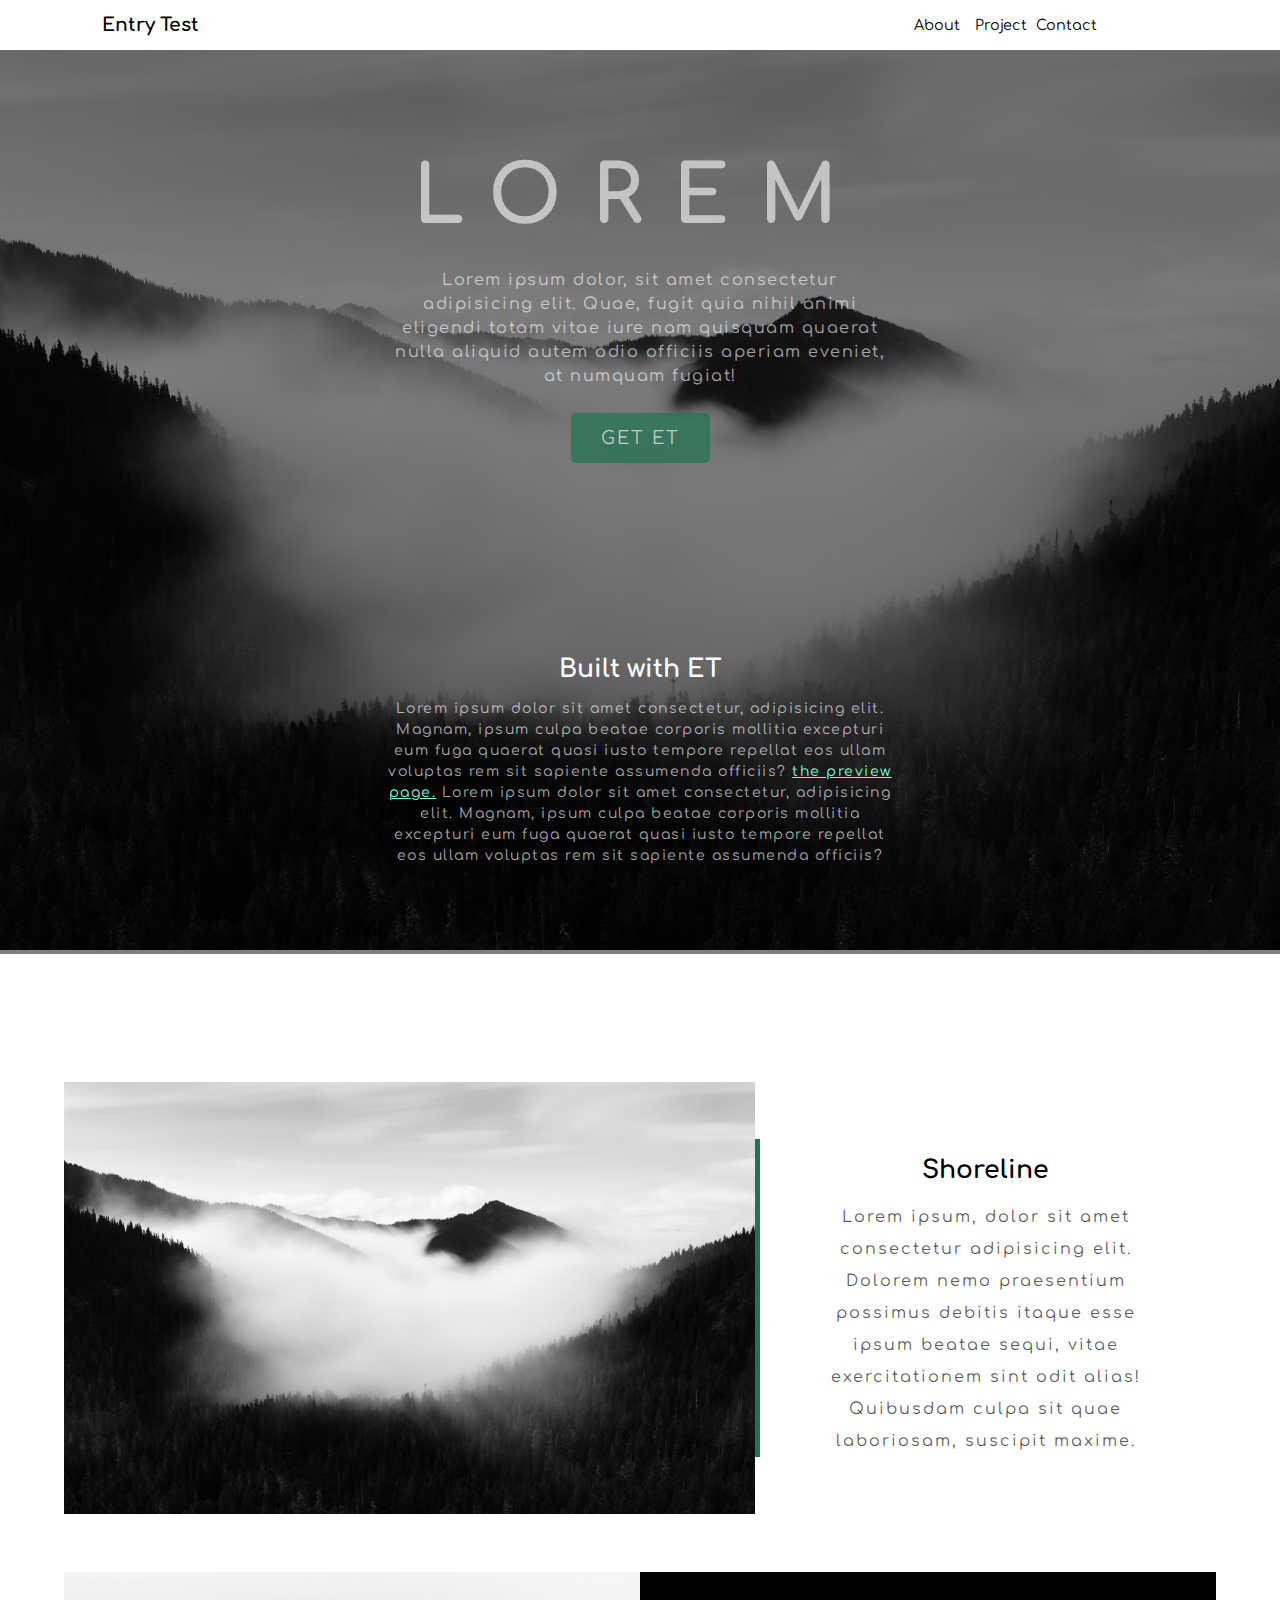
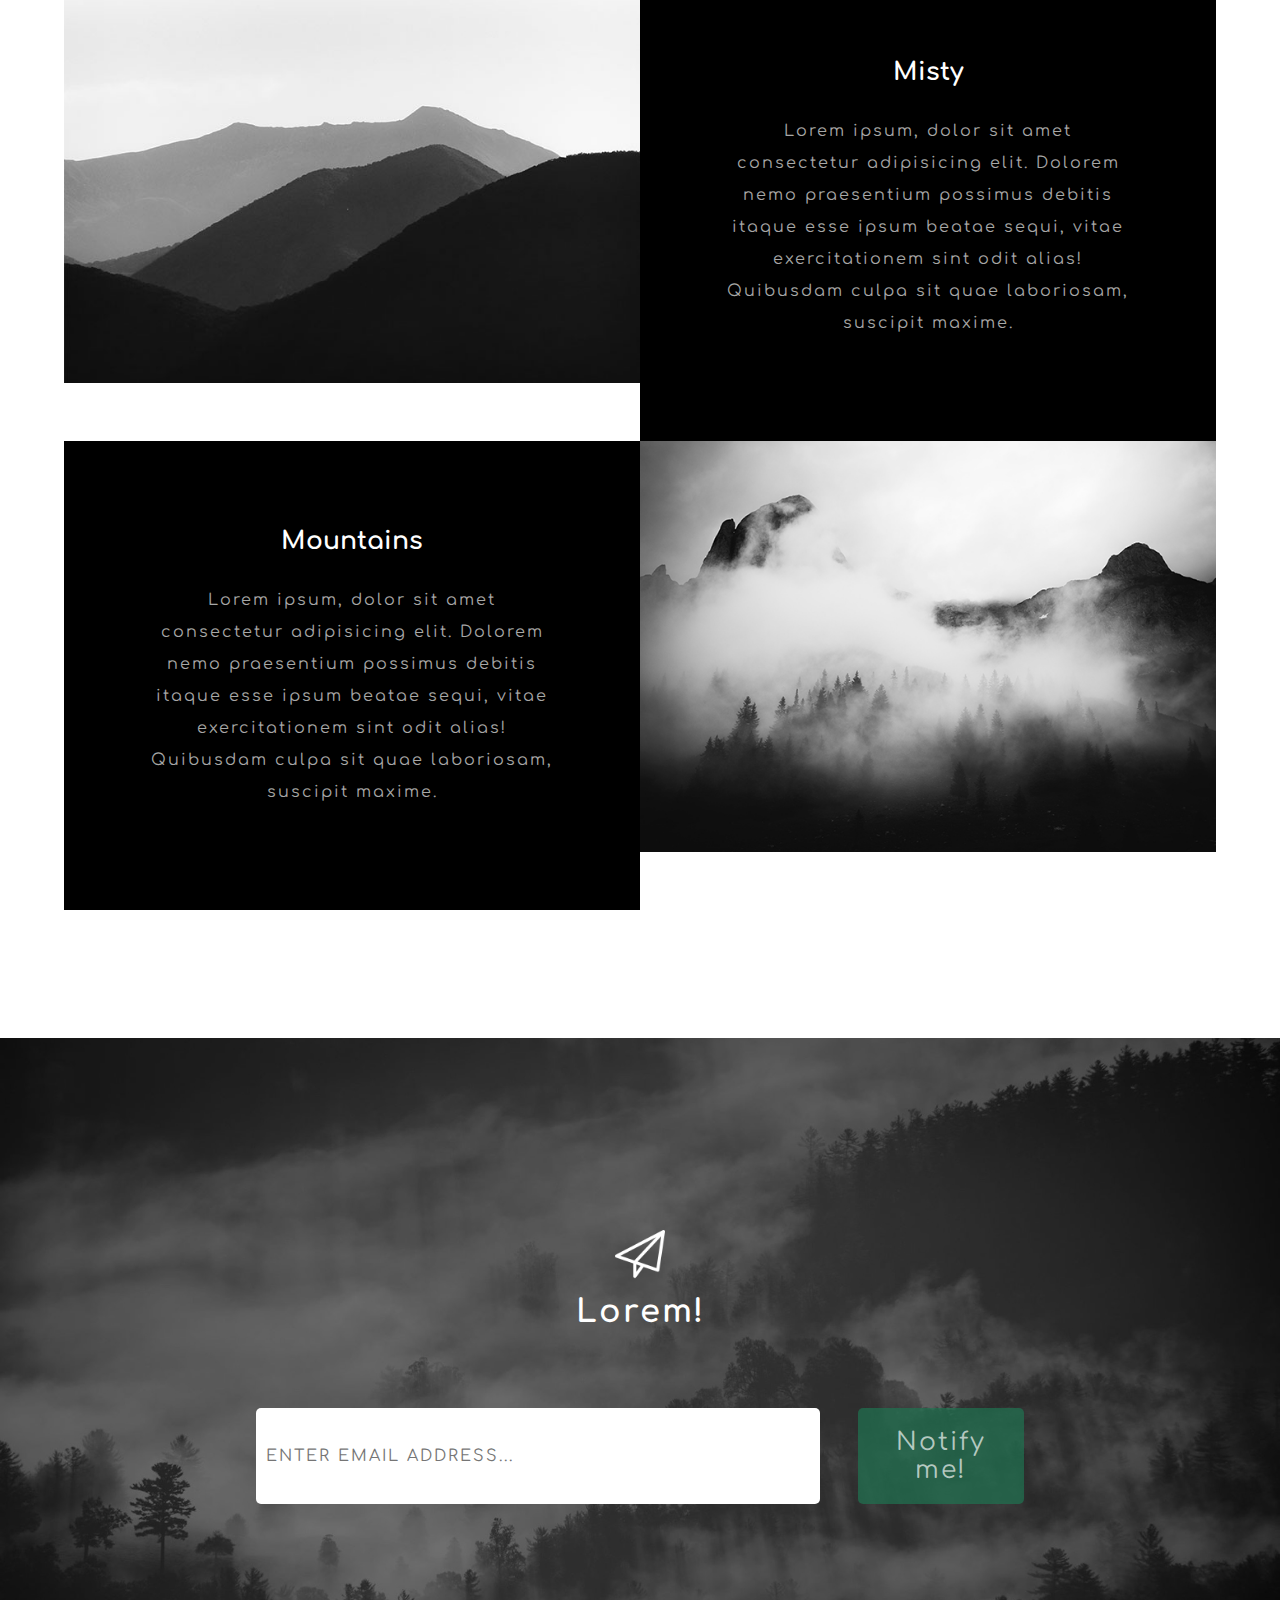
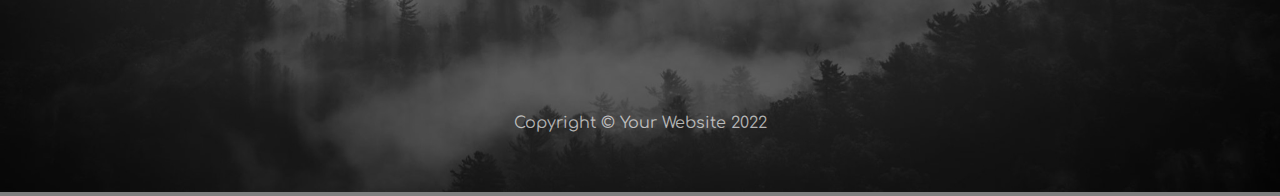
<file: test1/index.html>
<!DOCTYPE html>
<html lang="en">

<head>
  <meta charset="UTF-8">
  <meta http-equiv="X-UA-Compatible" content="IE=edge">
  <meta name="viewport" content="width=device-width, initial-scale=1.0">
  <link rel="preconnect" href="https://fonts.googleapis.com">
  <link rel="preconnect" href="https://fonts.gstatic.com" crossorigin>
  <link href="https://fonts.googleapis.com/css2?family=Comfortaa&display=swap" rel="stylesheet">
  <link rel="stylesheet" href="./index.css">
  <title>Document</title>
</head>

<body>
  <div class="container">
    <div class="nav-wrapper">
      <nav class="navbar">
        <h3>Entry Test</h3>
        <div class="menu-toggle" id="mobile-menu">
          
          <span class="bar"></span>
          <span class="bar"></span>
          <span class="bar"></span>
        </div>
        <ul class="nav no-search">
          <li class="nav-item"><a href="#">About</a></li>
          <li class="nav-item"><a href="#">Project</a></li>
          <li class="nav-item"><a href="#">Contact</a></li>
        </ul>
      </nav>
      </div>
    <div class="banner">
      <div class="banner-bg">
        <img src="./img/bg-masthead.jpg" alt="">
        <div class="bg"></div>
      </div>
      <div class="banner-content">
        <div class="banner-content-top">
          <h1>LOREM</h1>
          <p>Lorem ipsum dolor, sit amet consectetur adipisicing elit. Quae, fugit quia nihil animi eligendi totam vitae
            iure nam quisquam quaerat nulla aliquid autem odio officiis aperiam eveniet, at numquam fugiat!</p>
          <button class="banner-btn">GET ET</button>
        </div>
        <div class="banner-content-bottom">
          <h3>Built with ET</h3>
          <p>Lorem ipsum dolor sit amet consectetur, adipisicing elit. Magnam, ipsum culpa beatae corporis mollitia
            excepturi eum fuga quaerat quasi iusto tempore repellat eos ullam voluptas rem sit sapiente assumenda
            officiis?
            <span style="color:aquamarine;text-decoration: underline; ">the preview page.</span> Lorem ipsum dolor sit
            amet consectetur, adipisicing elit. Magnam, ipsum culpa beatae corporis mollitia excepturi eum fuga quaerat
            quasi iusto tempore repellat eos ullam voluptas rem sit sapiente assumenda officiis?
          </p>
        </div>
      </div>
    </div>
    <div class="project">
      <div class="project-detail">
        <img src="./img/bg-masthead.jpg" alt="">
        <div class="project-content">
          <h3>Shoreline</h3>
          <p>Lorem ipsum, dolor sit amet consectetur adipisicing elit. Dolorem nemo praesentium possimus debitis itaque
            esse ipsum beatae sequi, vitae exercitationem sint odit alias! Quibusdam culpa sit quae laboriosam, suscipit
            maxime.</p>
        </div>
      </div>
      <div class="project-demo">
        <img src="./img/demo-image-01.jpg" alt="">
        <div class="project-content">
          <h3>Misty</h3>
          <p>Lorem ipsum, dolor sit amet consectetur adipisicing elit. Dolorem nemo praesentium possimus debitis itaque
            esse ipsum beatae sequi, vitae exercitationem sint odit alias! Quibusdam culpa sit quae laboriosam, suscipit
            maxime.</p>
        </div>
      </div>
      <div class="project-demo">
        <div class="project-content project-content-pc">
          <h3>Mountains</h3>
          <p>Lorem ipsum, dolor sit amet consectetur adipisicing elit. Dolorem nemo praesentium possimus debitis itaque
            esse ipsum beatae sequi, vitae exercitationem sint odit alias! Quibusdam culpa sit quae laboriosam, suscipit
            maxime.</p>
        </div>
        <img src="./img/demo-image-02.jpg" alt="">
        <div class="project-content project-content-mobile">
          <h3>Mountains</h3>
          <p>Lorem ipsum, dolor sit amet consectetur adipisicing elit. Dolorem nemo praesentium possimus debitis itaque
            esse ipsum beatae sequi, vitae exercitationem sint odit alias! Quibusdam culpa sit quae laboriosam, suscipit
            maxime.</p>
        </div>
      </div>
    </div>
    <div class="contact">
      <div class="contact-bg">
        <img src="./img/bg-signup.jpg" alt="">
        <div class="contact-bg-cover"></div>
      </div>
      <div class="contact-content">
        <div class="contact-detail">
          <img src="./img/paper-plane.png" alt="" width="50">
          <h1>Lorem!</h1>
          <div class="contact-submit">
            <input placeholder="ENTER EMAIL ADDRESS..." class="contact-input" type="text">
            <button class="contact-btn">Notify me!</button>
          </div>
        </div>
        <div class="contact-content-footer">
          <p>Copyright © Your Website 2022</p>
        </div>
      </div>
    </div>
  </div>
  <script src="./script.js"></script>
  <script>
    document.querySelector('.menu-toggle').click(function(){
      const toggle = document.querySelector('.nav').toggleClass("mobile-nav")
      console.log(toggle);
      toggle.toggleClass("is-active")
    })
  </script>
</body>

</html>
</file>
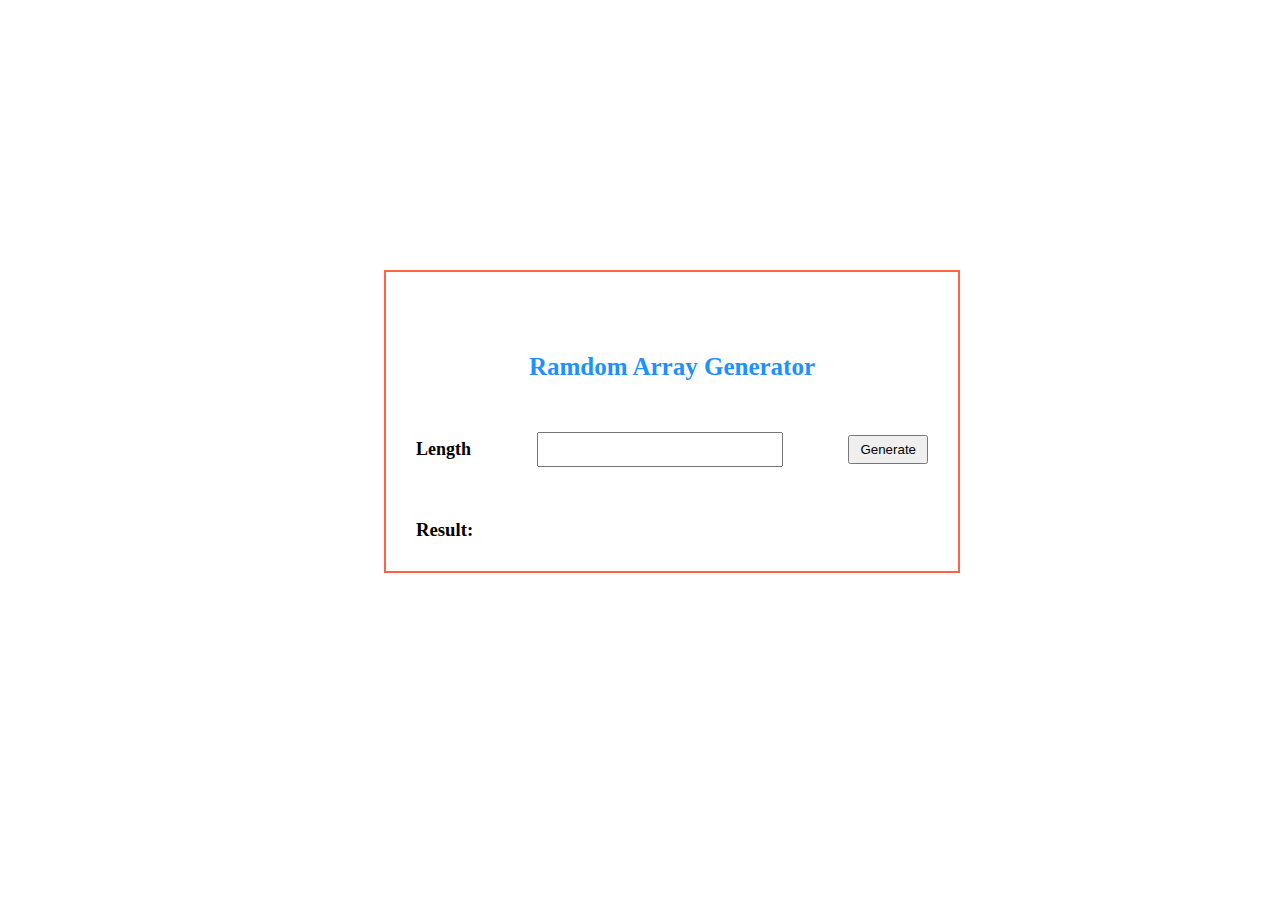
<file: test2/index.html>
<!DOCTYPE html>
<html lang="en">
<head>
    <meta charset="UTF-8">
    <meta http-equiv="X-UA-Compatible" content="IE=edge">
    <meta name="viewport" content="width=device-width, initial-scale=1.0">
    <link rel="stylesheet" href="./index.css">
    <title>Document</title>
</head>
<body>
    <div class="container">
        <h3 class="title">Ramdom Array Generator</h3>
        <div class="submit">
            <h5 class="label">Length</h5>
            <input class="input" type="number" min="0" step="1"  oninput="validity.valid||(value='');" >
            <button class="button" onclick="gennerate()">Generate</button>
        </div>
        <div class="view-result">
            <h3>Result:</h3>
            <h3 class="result"></h3>
        </div>
    </div>
    <script src="./script.js"></script>
</body>
</html>
</file>
<file: test1/index.css>
* {
  margin: 0;
  padding: 0;
  font-family: 'Comfortaa', cursive;
}

li {
  list-style: none;
}

li:hover {
  cursor: pointer;
}


/*  */
.nav-wrapper {
  width: 100%;
  /* position: -webkit-sticky; */
  position: sticky;
  top: 0;
  background-color: #fff;
  z-index: 9999;
}

/* NAVIGATION */

.navbar {
  display: grid;
  grid-template-columns: 2fr 3fr;
  align-items: center;
  height: 50px;
  overflow: hidden;
}

.navbar h3{
  margin-left: 20%;
}

.navbar ul {
  list-style: none;
  display: grid;
  grid-template-columns: repeat(6, 1fr);
  justify-self: end;

}

.nav-item a {
  color: #000;
  font-size: 0.9rem;
  font-weight: 400;
  text-decoration: none;
  transition: color 0.3s ease-out;
}

.nav-item a:hover {
  color: #3498db;
}


/* MOBILE MENU & ANIMATION */

.menu-toggle .bar {
  width: 25px;
  height: 3px;
  background-color: #3f3f3f;
  margin: 5px auto;
  -webkit-transition: all 0.3s ease-in-out;
  -o-transition: all 0.3s ease-in-out;
  transition: all 0.3s ease-in-out;
}

.menu-toggle {
  justify-self: end;
  margin-right: 25px;
  display: none;
}

.menu-toggle:hover {
  cursor: pointer;
}

#mobile-menu.is-active .bar:nth-child(2) {
  opacity: 0;
}

#mobile-menu.is-active .bar:nth-child(1) {
  -webkit-transform: translateY(8px) rotate(45deg);
  -ms-transform: translateY(8px) rotate(45deg);
  -o-transform: translateY(8px) rotate(45deg);
  transform: translateY(8px) rotate(45deg);
}

#mobile-menu.is-active .bar:nth-child(3) {
  -webkit-transform: translateY(-8px) rotate(-45deg);
  -ms-transform: translateY(-8px) rotate(-45deg);
  -o-transform: translateY(-8px) rotate(-45deg);
  transform: translateY(-8px) rotate(-45deg);
}


@media only screen and (max-width: 992px) {

  .navbar ul {
    display: flex;
    flex-direction: column;
    position: fixed;
    justify-content: start;
    top: 50px;
    background-color: #fff;
    width: 100%;
    height: calc(100vh - 55px);
    transform: translate(-101%);
    text-align: center;
    overflow: hidden;
  }

  .navbar li {
    padding: 15px;
  }

  .navbar li:first-child {
    margin-top: 50px;
  }

  .navbar li a {
    font-size: 1rem;
  }

  .menu-toggle,
  .bar {
    display: block;
    cursor: pointer;
  }

  .mobile-nav {
    transform: translate(0%) !important;
  }

  /*  */


 }


  /* banner */

  .banner {
    position: relative;
  }

  .banner-bg {
    position: relative;
  }

  .bg {
    position: absolute;
    top: 0;
    left: 0;
    right: 0;
    bottom: 0;
    background-color: black;
    opacity: 0.5;
  }

  .banner-bg>img {
    width: 100%;
    height: 100vh;
    object-fit: cover;
  }

  .banner-content {
    position: absolute;
    top: 0;
    display: flex;
    flex-direction: column;
    text-align: center;
    height: 100%;
    justify-content: space-around;
    margin: auto 30%;
    color: #fff;
  }


  .banner-content-top>h1 {
    font-size: 80px;
    opacity: .6;
    letter-spacing: 30px;
    margin: 3% 0;
  }

  .banner-content-top>p {
    font-size: 16px;
    opacity: .6;
    letter-spacing: 1.5px;
    line-height: 1.2;
    margin: 5% 0;
    line-height: 1.5;
  }

  .banner-content-top>.banner-btn {
    color: rgba(255, 255, 255, 0.66);
    background-color: rgba(32, 116, 81, 0.7);
    border-radius: 5px;
    border: 0;
    padding: 15px 30px;
    font-size: 18px;
    letter-spacing: 2px;
  }

  .banner-content-top>.banner-btn:hover {
    cursor: pointer;
    color: rgba(255, 255, 255, 1);
    background-color: rgba(32, 116, 81, 1);
  }

  .banner-content-bottom>h3 {
    font-size: 25px;
    margin: 3%;
  }

  .banner-content-bottom>p {
    font-size: 14px;
    line-height: 1.5;
    letter-spacing: 1.5px;
    color: rgba(255, 255, 255, 0.66);
  }

  /* project */

  .project {
    margin: 10% 5%;
  }

  .project-detail {
    display: flex;
    align-items: center;
    text-align: center;
    margin: 5% 0;
  }

  .project-detail>img {
    flex: 1;
    width: 60%;
  }

  .project-detail>.project-content {
    position: relative;
    padding: 0 5%;
    flex: 1;
  }

  .project-detail>.project-content::before {
    content: "";
    position: absolute;
    width: 5px;
    height: 100%;
    top: 0;
    left: 0;
    background-color: rgba(32, 116, 81, 1);
  }

  .project-detail>.project-content>h3 {
    margin: 5% 0;
    font-size: 25px;
  }

  .project-detail>.project-content>p {
    font-size: 16px;
    line-height: 2;
    letter-spacing: 2px;
    color: rgba(0, 0, 0, 0.66);
  }


  .project-demo {
    display: flex;
    flex-direction: row;
    align-items: stretch;
    align-content: stretch;
    text-align: center;
    justify-content: center;
  }

  .project-demo>.project-content {
    background-color: black;
    flex: 1;
    position: relative;
  }

  .project-demo>img {
    width: 40%;
    flex: 1;
    padding-bottom: 5%;
  }

  .project-demo>.project-content>h3 {
    margin-top: 15%;
    font-size: 25px;
    color: rgb(255, 255, 255);
  }

  .project-demo>.project-content>p {
    font-size: 16px;
    line-height: 2;
    letter-spacing: 2px;
    color: rgba(255, 255, 255, 0.66);
    margin: 5% 15%;
  }

  .project-content-pc{
    display: block;
  }
  .project-content-mobile{
    display: none;
  }
  /* contact */

  .contact {
    position: relative;
  }

  .contact-bg {
    position: relative;
  }

  .contact-bg-cover {
    position: absolute;
    top: 0;
    left: 0;
    right: 0;
    bottom: 0;
    background-color: black;
    opacity: 0.5;
  }

  .contact-bg>img {
    width: 100%;
    height: 100%;
    object-fit: cover;
  }

  .contact-content {
    position: absolute;
    top: 0;
    display: flex;
    flex-direction: column;
    text-align: center;
    height: 100%;
    width: 100%;
    justify-content: space-between;
    color: #fff;
  }

  .contact-detail {
    display: flex;
    flex-direction: column;
    align-items: center;
    text-align: center;
  }

  .contact-detail>h1 {
    line-height: 2;
    letter-spacing: 2px;
    margin-bottom: 5%;
  }

  .contact-detail>img {
    margin-top: 15%;
  }

  .contact-submit {
    display: flex;
    width: 60%;
  }

  .contact-input {
    border: none;
    padding: 10px;
    font-size: 16px;
    border-radius: 5px;
    margin-right: 5%;
    width: 100%;
    flex: 4;
    letter-spacing: 2px;
  }

  .contact-input:focus,
  .contact-input:hover {
    border: none;
  }

  .contact-btn {
    flex: 1;
    color: rgba(255, 255, 255, 0.66);
    background-color: rgba(32, 116, 81, 0.7);
    border-radius: 5px;
    border: 0;
    padding: 20px 15px;
    font-size: 25px;
    letter-spacing: 2px;
  }

  .contact-btn:hover {
    color: rgba(255, 255, 255);
    background-color: rgba(32, 116, 81);
    cursor: pointer;
  }

  .contact-content-footer {
    margin-bottom: 5%;
    color: rgba(255, 255, 255, 0.66);
  }

  @media (max-width: 992px) {
    /* banner */
    .banner-content {
      margin: auto 25%;
    }
  
  
    .banner-content-top>h1 {
      font-size: 60px;
      letter-spacing: 25px;
    }
  
    .banner-content-top>p {
      font-size: 14px;
    }
  
    .banner-content-top>.banner-btn {
      font-size: 16px;
    }
    .banner-content-bottom>h3 {
      font-size: 20px;
    }
  
    .banner-content-bottom>p {
      font-size: 13px;
    }


    /* project */
    
  .project-detail {
    display: block;
    align-items: center;
    text-align: center;
    margin: 5% 0;
  }

  .project-detail>img {
    width: 100%;
  }

  .project-detail>.project-content::before {
    display: none;
  }

  .project-detail>.project-content>h3 {
    margin: 5% 0;
    font-size: 20px;
  }

  .project-detail>.project-content>p {
    font-size: 14px;
  }


  .project-demo {
    flex-direction: column;
  }

  .project-demo>img {
    width: 100%;
    padding: 0;
    margin-top: 5%;
  }

  .project-demo>.project-content>h3 {
    margin-top: 10%;
    font-size: 20px;
  }

  .project-demo>.project-content>p {
    font-size: 14px;
    margin: 5% 15%;
  }
  .project-content-pc{
    display: none;
  }
  .project-content-mobile{
    display: block;
  }

  /* contact */
  .contact-detail>img {
    margin-top: 15%;
  }

  .contact-submit {
    display: flex;
    width: 60%;
  }

  .contact-input {
    padding: 5px;
    font-size: 14px;
  }

  .contact-input:focus,
  .contact-input:hover {
    border: none;
  }

  .contact-btn {
    flex: 2;
    color: rgba(255, 255, 255, 0.66);
    background-color: rgba(32, 116, 81, 0.7);
    border-radius: 5px;
    border: 0;
    padding: 15px 10px;
    font-size: 16px;
    letter-spacing: 2px;
  }


  .contact-content-footer {
    margin-bottom: 5%;
    color: rgba(255, 255, 255, 0.66);
  }

  }

  @media (max-width:768px) {

  
    /* banner */
    .banner-content {
      margin: auto 15%;
    }
  
  
    .banner-content-top>h1 {
      font-size: 40px;
      letter-spacing: 20px;
    }
  
    .banner-content-top>p {
      font-size: 12px;
    }
  
    .banner-content-top>.banner-btn {
      font-size: 14px;
    }
    .banner-content-bottom>h3 {
      font-size: 16px;
    }
  
    .banner-content-bottom>p {
      font-size: 11px;
    }


    /* project */

  .project-detail>.project-content>h3 {
    margin: 5% 0;
    font-size: 16px;
  }

  .project-detail>.project-content>p {
    font-size: 12px;
  }
  .project-demo>.project-content>h3 {
    margin-top: 10%;
    font-size: 16px;
  }

  .project-demo>.project-content>p {
    font-size: 12px;
    margin: 5% 15%;
  }

  /* contact */
  .contact-detail>img {
    margin-top: 10%;
    width: 30px;
  }
  .contact-detail>h1 {
    font-size: 24px;
    margin-bottom: 0;
}
  .contact-submit {
    display: flex;
    width: 80%;
  }

  .contact-input {
    padding: 5px;
    font-size: 12px;
    letter-spacing: 1.2px;
  }

  .contact-btn {
    flex: 2;
    border-radius: 5px;
    border: 0;
    padding: 10px 5px;
    font-size: 13px;
    letter-spacing: 1.2px;
  }


  .contact-content-footer {
    margin-bottom: 5%;
    color: rgba(255, 255, 255, 0.66);
    font-size: 12px;
  }

  }
</file>
<file: test2/index.css>
*{
    padding: 0;
    margin: 0;
}

.container{
    position: absolute;
    top: 30%;
    left: 30%;
    border: 2px solid tomato;
    padding: 30px;
    width: 40%;
}
.title{
   color: dodgerblue ; 
   margin: 10% auto;
   text-align: center;
   font-size: 25px;
}
.submit{
    display: flex;
    justify-content: space-between;
    margin-bottom: 10%;
    align-items: center;
}
.input{
    font-size: 18px;
    padding: 5px;
}
.submit .label{
    font-size: 18px;
}
.submit .button{
    padding: 5px 10px;
}
.submit .button:hover{
    cursor: pointer;
}
.view-result{
    display: flex;
}
</file>
